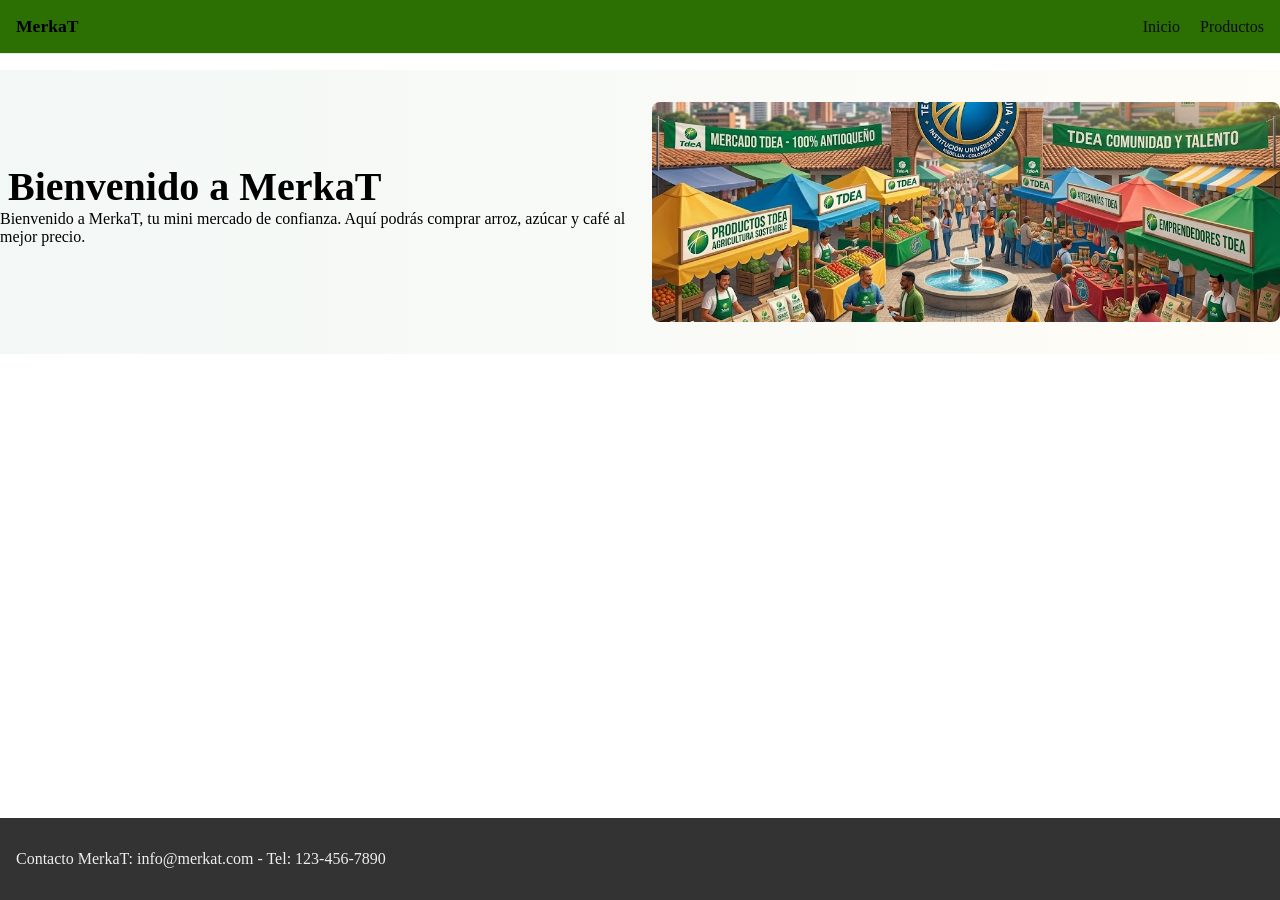
<file: index.html>
<!DOCTYPE html>
<html lang="en">
<head>
    <meta charset="UTF-8">
    <meta name="viewport" content="width=device-width, initial-scale=1.0">
    <title>MerkaT</title>
    <link rel="stylesheet" href="estilos.css">
</head>
<body>
    <header class = "encabezado"> <!-- Encabezado del sitio -->
       <div class="header-container">  
            <a class="logo" href="index.html">MerkaT</a>
            <nav class="menu-navegacion">
                <a href="index.html">Inicio</a>
                <a href="productos.html">Productos</a>
                
            </nav>
       </div>

    </header>
    
    <!-- sección principal del sitio -->
    <main>
        <!-- descripción del mini mercado MerkaT -->
        <section class="descripcion">
            <div class="descripcion-container">
                <div class="descripcion-texto">
                    <h1>Bienvenido a MerkaT</h1>
                    <p>Bienvenido a MerkaT, tu mini mercado de confianza. Aquí podrás comprar arroz, azúcar y café al mejor precio.</p>
                </div>
                <!-- agregamos la imagen dentro del contenedor para que forme parte de la grilla -->
                <div class="descripcion-imagen" aria-hidden="true"></div>
            </div>
        </section>
        
    </main>

    <!-- pie de página -->
    <footer>
        <p>Contacto MerkaT: info@merkat.com - Tel: 123-456-7890</p>
    </footer>

    <!-- enlazamos el script al final para que el DOM ya esté cargado -->
    <script src="script.js"></script>           
</body>
</html>
</file>
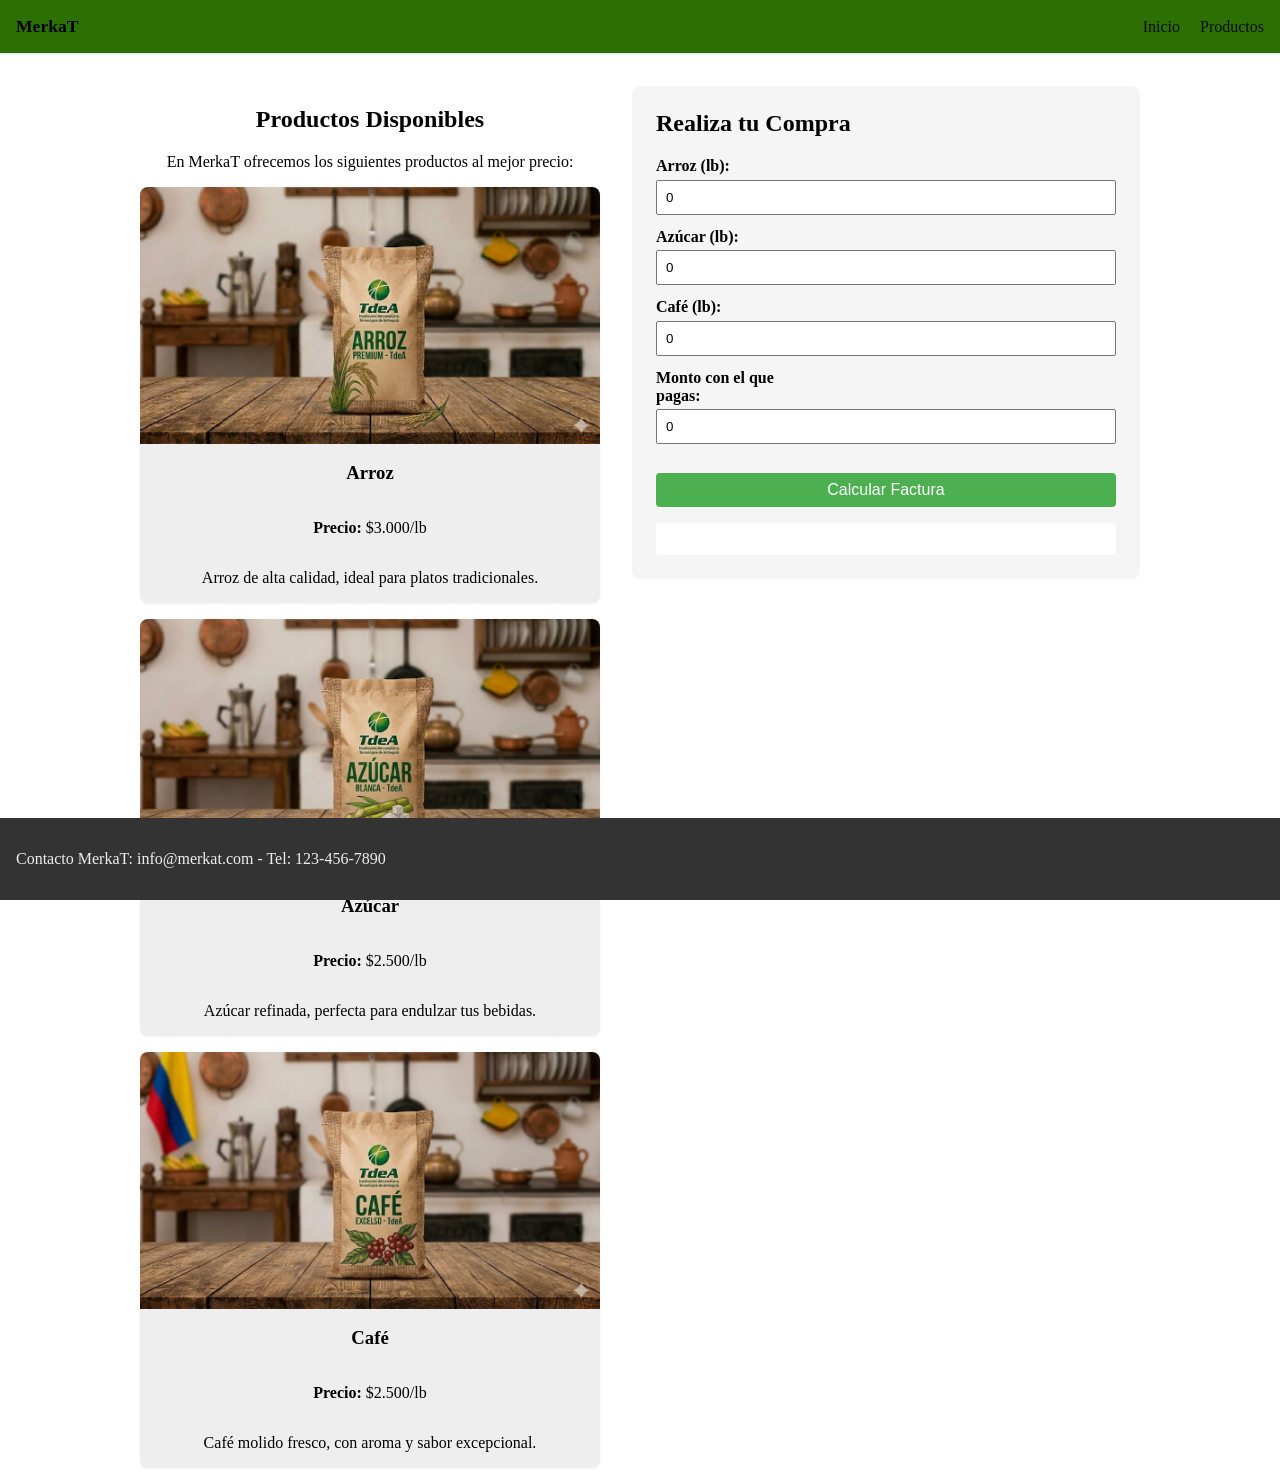
<file: productos.html>
<!DOCTYPE html>
<html lang="en">
<head>
    <meta charset="UTF-8">
    <meta name="viewport" content="width=device-width, initial-scale=1.0">
    <title>Productos MerkaT</title>
    <link rel="stylesheet" href="estilos.css">
</head>
<body>
    <header class="encabezado"> <!-- Encabezado del sitio -->
        <div class="header-container">  <!-- Contenedor para el logo y la navegación --> 
            <a class="logo" href="index.html">MerkaT</a>
            <nav class="menu-navegacion">
                <a href="index.html">Inicio</a>
                <a href="productos.html">Productos</a>
            </nav>   
        </div>
    </header>
     
    <main class="contenedor-productos-formulario"> <!-- Contenedor principal -->
        <section class="seccion-productos">
            <h1>Productos Disponibles</h1>
            <p>En MerkaT ofrecemos los siguientes productos al mejor precio:</p>

            <div class="productos">
                <!-- Producto 1: Arroz -->
                <article class="produ-card">
                    <img src="img/arroz 2.jpg" alt="Arroz" >
                    <h3>Arroz</h3>
                    <p><strong>Precio:</strong> $3.000/lb</p>
                    <p class="pro-descripcion">Arroz de alta calidad, ideal para platos tradicionales.</p>
                </article>          

                <!-- Producto 2: Azúcar -->
                <article class="produ-card">
                    <img src="img/Azucar.jpg" alt="Azúcar" >
                    <h3>Azúcar</h3>
                    <p><strong>Precio:</strong> $2.500/lb</p>
                    <p class="pro-descripcion">Azúcar refinada, perfecta para endulzar tus bebidas.</p>
                </article>

                <!-- Producto 3: Café -->
                <article class="produ-card">
                    <img src="img/cafe.jpg" alt="Café" >
                    <h3>Café</h3>
                    <p><strong>Precio:</strong> $2.500/lb</p> <!-- strong es para resaltar el texto -->
                    <p class="pro-descripcion">Café molido fresco, con aroma y sabor excepcional.</p>
                </article>
            </div>
        </section>

        <!-- Formulario de compra al lado con la etiqueta aside -->
        <aside class="seccion-formulario"> 
            <h2>Realiza tu Compra</h2>
            <form id="formFactura">
                <div class="campo">
                    <label for="cantidadArroz">Arroz (lb):</label>
                    <input type="number" id="cantidadArroz" name="cantidadArroz" min="0" value="0">
                </div>
                <div class="campo">
                    <label for="cantidadAzucar">Azúcar (lb):</label>
                    <input type="number" id="cantidadAzucar" name="cantidadAzucar" min="0" value="0">
                </div>
                <div class="campo">
                    <label for="cantidadCafe">Café (lb):</label>
                    <input type="number" id="cantidadCafe" name="cantidadCafe" min="0" value="0">
                </div>
                <div class="campo">
                    <label for="montoPago">Monto con el que pagas:</label>
                    <input type="number" id="montoPago" name="montoPago" min="0" value="0">
                </div>
                <button type="submit">Calcular Factura</button>
            </form>

            <!-- aquí mostraremos los resultados -->
            <div id="resultado"></div>
        </aside>
    </main>

    <!-- pie de página -->
    <footer>
        <p>Contacto MerkaT: info@merkat.com - Tel: 123-456-7890</p>
    </footer>

    <!-- enlazamos el script -->
    <script src="script.js"></script>
</body>
</html>
</file>
<file: estilos.css>
:root{
    --primary: #000003;
    --secondary: #0e0d0d;
    --muted:#000000;
    --max-width: 1900px;
    
}

/* eliminar márgenes/padding globales que pueden crear huecos */
html, body {
    height: 100%;
    margin: 0;
    padding: 0;
}

.bannerp{ 
    height: 400px; 
    width: 70%;
    padding: 1rem;

}
/* fin de comentarios */
.container{ /*   contenedor general para centrar el contenido y limitar su ancho */
    padding: 1rem;
    margin: 0 auto;
    max-width: var(--max-width);
}


.encabezado { 
    background: #2c7004;
    border-bottom: 1px solid #e6e6e6;
    width: 100%;               /* ocupa todo el ancho del viewport */
    box-sizing: border-box; /* para que el padding no altere el ancho */
    /* padding: 0;              /* ninguna separación arriba/abajo */
}

/* el contenedor interno limita el contenido y añade margen automático */
.header-container{
    display:flex; /* usamos flexbox para organizar el logo y la navegación en una sola línea */
    align-items:center; /* centra verticalmente los elementos */
    justify-content: space-between;
    max-width: var(--max-width);
    margin: 0 auto;        /* centra el contenido, no el fondo */
    padding: 1rem 1rem;  /* vertical y lateral dentro del bloque */
}

.logo{
    font-weight: 700; 
    color:var(--primary);text-decoration: none;font-size: 1.1rem;
}
.menu-navegacion a{
    margin-left:1rem; /* espacio entre enlaces */
    color:var(--secondary);
    text-decoration: none; /* elimina subrayado */
    padding: 0; /* aumentar área clicable vertical sin cambiar ancho */
}
.descripcion{
    background-image: linear-gradient(90deg, rgba(43,138,107,0.06) 0%, rgba(240,165,0,0.03));
    padding: 2rem 0} 
.descripcion-container{
    display:grid;/* display en forma de grilla */
    grid-template-columns: 1fr 1fr;
    gap:1.5rem;
    align-items: center;
}
.descripcion-texto h1{
    margin:0 0.5rem;/* margen superior e inferior de 0 y margen izquierdo y derecho de 0.5rem */
    font-size: 2.5rem;/* tamaño del texto */
}
.descripcion-texto p{
    margin:0 0 1rem; 
    color:var(--muted);
}
.descripcion-imagen{height: 220px;
background-image: url("img/mercado.jpg"); /* Asegúrate de que la ruta sea correcta */
background-size: cover;
background-position: center;
border-radius: 8px;
}

/* secciones principales */
main {
    max-width: var(--max-width);
    margin: 1rem auto;
}
.productos{
    display: grid; /* Usamos grid para organizar los productos en filas */
    grid-template-columns: 1fr; /* Una sola columna para que los productos no estén muy anchos */
    gap: 1rem; /* Espacio entre los productos */
    margin: 1rem 0; /* margen vertical */
}
.produ-card{ /* tarjeta individual para cada producto */
    background: #eee; /* fondo claro para destacar */
    border-radius: 8px; /* bordes redondeados */
    padding: 0; /* eliminamos el padding para que la imagen ocupe todo el ancho */
    overflow: hidden; /* para que el contenido no se salga de la tarjeta */
    display: flex; /* usamos flex para organizar el contenido dentro de la tarjeta */
    flex-direction: column; /* organiza el contenido en columna */
    box-shadow: 0 1px 3px rgba(0,0,0,0.06); /* sombra sutil */
}

#resultado {  /* sección para mostrar el resultado del cálculo de la factura */
    margin-top: 1rem;
    padding: 1rem;
    background: white;
    border-radius: 4px;
    text-align: left;
}

#resultado p { /* estilo para los párrafos dentro del resultado */
    margin: 0.5rem 0;
    font-size: 0.95rem;
}

/* Layout de dos columnas para productos.html */
.contenedor-productos-formulario {
    display: flex; /* Usa flexbox para dos columnas */
    gap: 2rem; /* Espacio entre productos y formulario */
    max-width: 1000px;
    margin: 2rem auto;
    align-items: flex-start;
}

.seccion-productos {
    flex: 1; /* Toma el espacio disponible */
    text-align: center;
}

.seccion-formulario {
    flex: 1; /* Toma el espacio disponible */
    background: #f5f5f5;
    padding: 1.5rem;
    border-radius: 8px;
    height: fit-content; /* Solo el alto necesario */
    position: sticky;
    top: 2rem; /* Se mantiene visible al desplazarse */
}

.seccion-formulario h2 {
    margin-top: 0;
}

.seccion-formulario .campo {
    text-align: left;
    margin: 0.8rem 0;
}

.seccion-formulario .campo label {
    display: block;
    margin-bottom: 0.3rem;
    font-weight: bold;
}

.seccion-formulario .campo input {
    width: 100%;
    padding: 0.5rem;
    box-sizing: border-box;
}

.seccion-formulario button {
    width: 100%;
    margin-top: 1rem;
    background-color: #4CAF50;
    color: white;
    border: none;
    border-radius: 4px;
}

.seccion-formulario button:hover {
    background-color: #45a049;
}



.campo {
    margin: 0.5rem 0;
    text-align: left;
}

.campo label {
    display: inline-block;
    width: 140px;
}

.campo input {
    width: 120px;
}

button {
    padding: 0.5rem 1rem;
    font-size: 1rem;
    cursor: pointer;
}

/* pie de página */
footer {
    background-color: #333;
    color: #eee;
    padding: 1rem 1rem;     /* espacio interno arriba y a los lados */
    position: fixed;
    bottom: 0;
    width: 100%;            /* siempre cubrir todo el ancho */
    box-sizing: border-box; /* para que padding no agregue ancho extra */
    text-align:left;
}
</file>
